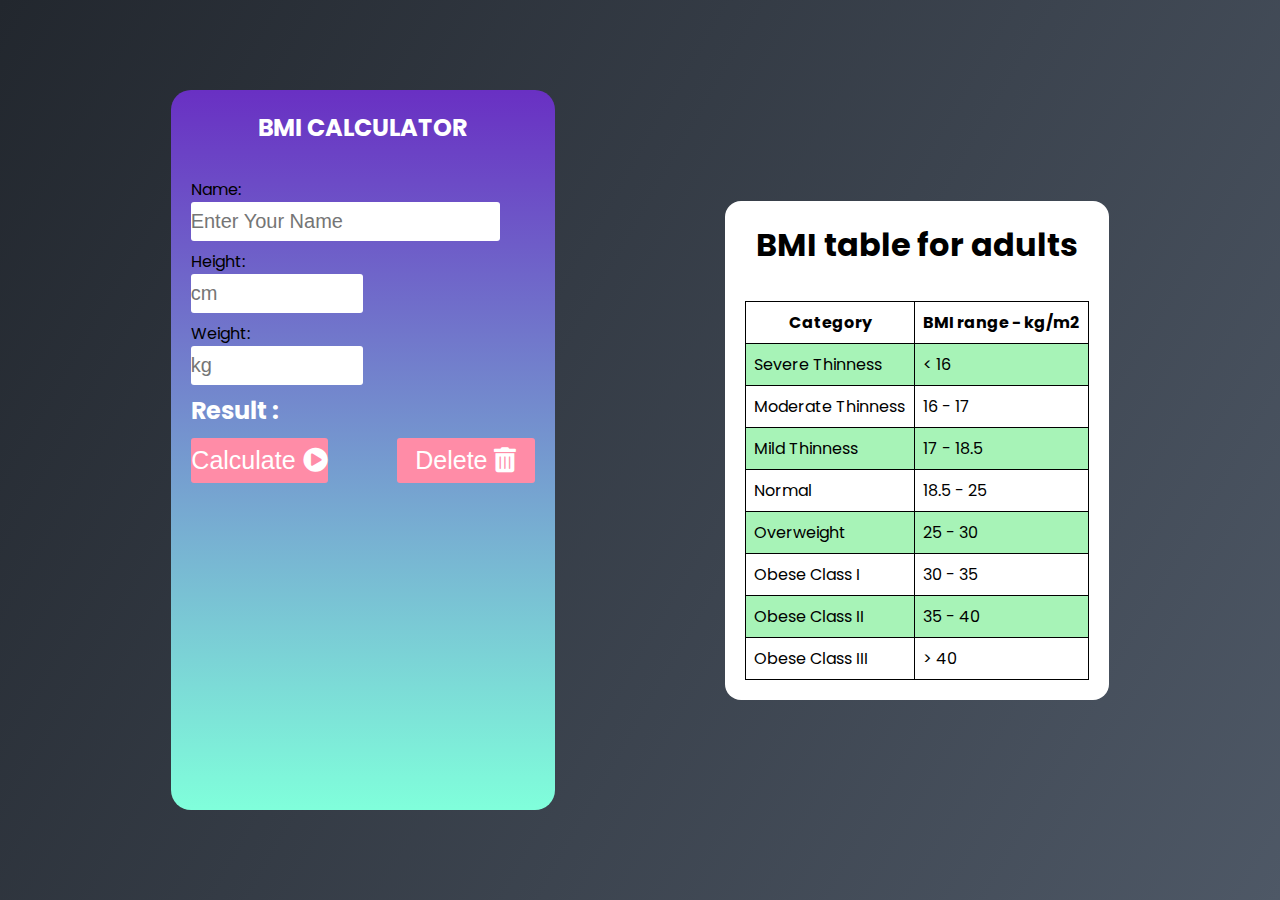
<file: index.html>
<!DOCTYPE html>
<html lang="en">
<head>
  <meta charset="UTF-8">
  <meta http-equiv="X-UA-Compatible" content="IE=edge">
  <meta name="viewport" content="width=device-width, initial-scale=1.0">
  <link rel="stylesheet" href="bmi.css">
  <title>BMI Calculator</title>
	<link href="https://fonts.googleapis.com/css2?family=Poppins:ital@0;1&display=swap" rel="stylesheet">
	<link rel="stylesheet" type="text/css" href="https://cdnjs.cloudflare.com/ajax/libs/font-awesome/5.15.3/css/all.min.css">
</head>
<body>
  <main>
    <section class="box">
      <h2 class="h2">BMI CALCULATOR</h2>
      <div class="input">
        <form>
          <span>Name: </span>
          <input class="inputname"type="text" placeholder="Enter Your Name" id="name">
          <span>Height: </span>
          <input type="number" placeholder="cm" id="height">
          <span>Weight: </span>
          <input type="number" placeholder="kg" id="weight">
          <div id="result">
            <h2>Result :</h2>
          </div>
          <div class="button">
            <button type="text"  onclick="bmi()" id="result">Calculate <i class="fas fa-play-circle"></i></button>
            <button type="text" onclick="remove()" id="remove">Delete <i class="fas fa-trash-alt"></i></button>
          </div>
        </form>
      </div>
    </section>
    <section class="notes">
      <h1>BMI table for adults</h1>
      <table style="width:100%">
        <tr>
          <th>Category</th>
          <th>BMI range - kg/m2</th> 
        </tr>
        <tr>
          <td>Severe Thinness</td>
          <td>< 16</td>
        </tr>
        <tr>
          <td>Moderate Thinness</td>
          <td>16 - 17</td>
        </tr>
        <tr>
          <td>Mild Thinness</td>
          <td>17 - 18.5</td>
        </tr>
        <tr>
          <td>Normal</td>
          <td>18.5 - 25</td>
        </tr>
        <tr>
          <td>Overweight</td>
          <td>25 - 30</td>
        </tr>
        <tr>
          <td>Obese Class I</td>
          <td>30 - 35</td>
        </tr>
        <tr>
          <td>Obese Class II</td>
          <td>35 - 40</td>
        </tr>
        <tr>
          <td>Obese Class III</td>
          <td>> 40</td>
        </tr> 
      </table>
    </section>
  </main>
  <script src="bmi.js"></script>
	<script src="https://cdn.jsdelivr.net/npm/bootstrap@5.0.2/dist/js/bootstrap.bundle.min.js" integrity="sha384-MrcW6ZMFYlzcLA8Nl+NtUVF0sA7MsXsP1UyJoMp4YLEuNSfAP+JcXn/tWtIaxVXM" crossorigin="anonymous"></script>
	<script src="https://cdn.jsdelivr.net/npm/@popperjs/core@2.9.2/dist/umd/popper.min.js" integrity="sha384-IQsoLXl5PILFhosVNubq5LC7Qb9DXgDA9i+tQ8Zj3iwWAwPtgFTxbJ8NT4GN1R8p" crossorigin="anonymous"></script>
	<script src="https://cdn.jsdel	ivr.net/npm/bootstrap@5.0.2/dist/js/bootstrap.min.js" integrity="sha384-cVKIPhGWiC2Al4u+LWgxfKTRIcfu0JTxR+EQDz/bgldoEyl4H0zUF0QKbrJ0EcQF" crossorigin="anonymous"></script>
</body>
</html>
</file>
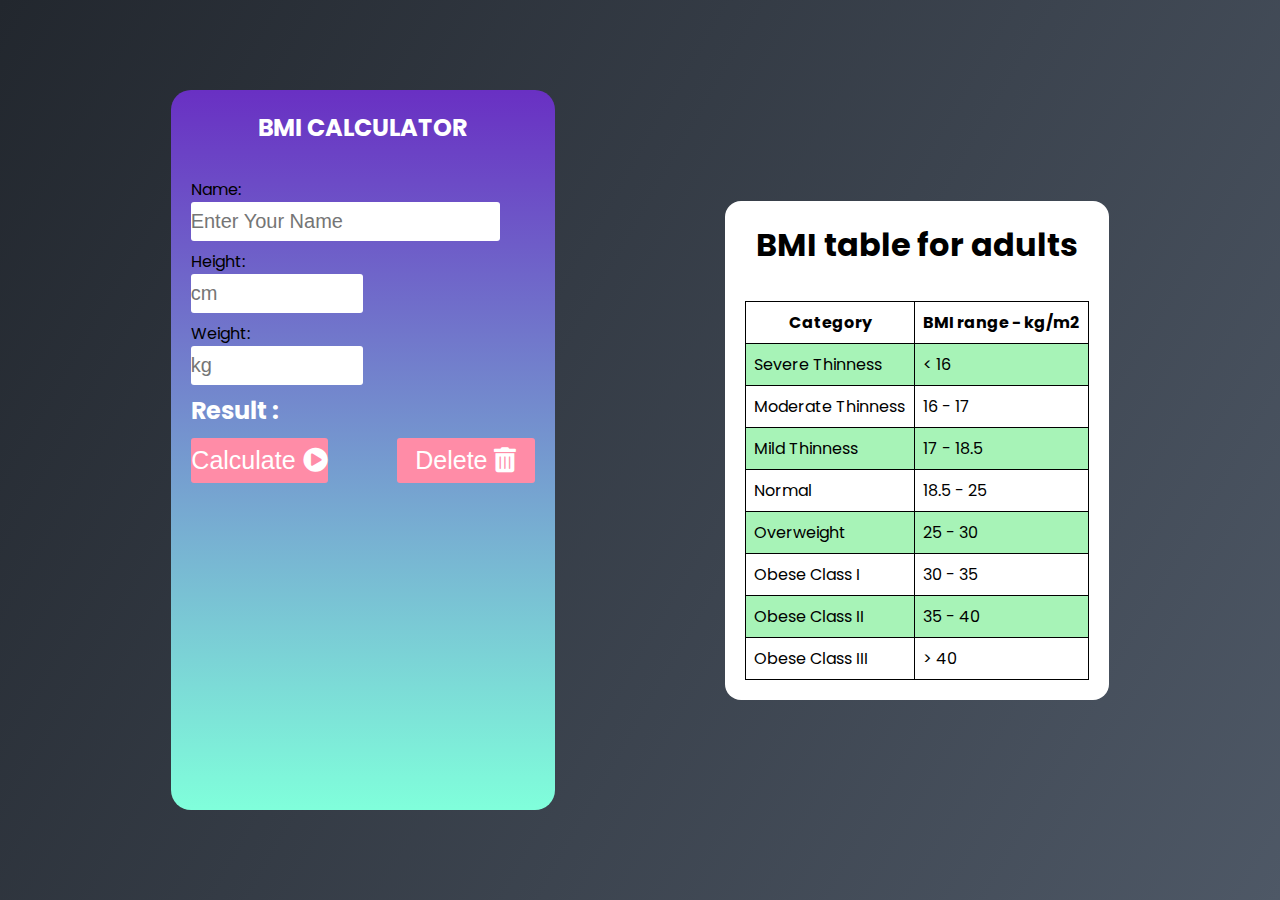
<file: bmi.html>
<!DOCTYPE html>
<html lang="en">
<head>
  <meta charset="UTF-8">
  <meta http-equiv="X-UA-Compatible" content="IE=edge">
  <meta name="viewport" content="width=device-width, initial-scale=1.0">
  <link rel="stylesheet" href="bmi.css">
  <title>BMI Calculator</title>
	<link href="https://fonts.googleapis.com/css2?family=Poppins:ital@0;1&display=swap" rel="stylesheet">
	<link rel="stylesheet" type="text/css" href="https://cdnjs.cloudflare.com/ajax/libs/font-awesome/5.15.3/css/all.min.css">
</head>
<body>
  <main>
    <section class="box">
      <h2 class="h2">BMI CALCULATOR</h2>
      <div class="input">
        <form>
          <span>Name: </span>
          <input class="inputname"type="text" placeholder="Enter Your Name" id="name">
          <span>Height: </span>
          <input type="number" placeholder="cm" id="height">
          <span>Weight: </span>
          <input type="number" placeholder="kg" id="weight">
          <div id="result">
            <h2>Result :</h2>
          </div>
          <div class="button">
            <button type="text"  onclick="bmi()" id="result">Calculate <i class="fas fa-play-circle"></i></button>
            <button type="text" onclick="remove()" id="remove">Delete <i class="fas fa-trash-alt"></i></button>
          </div>
        </form>
      </div>
    </section>
    <section class="notes">
      <h1>BMI table for adults</h1>
      <table style="width:100%">
        <tr>
          <th>Category</th>
          <th>BMI range - kg/m2</th> 
        </tr>
        <tr>
          <td>Severe Thinness</td>
          <td>< 16</td>
        </tr>
        <tr>
          <td>Moderate Thinness</td>
          <td>16 - 17</td>
        </tr>
        <tr>
          <td>Mild Thinness</td>
          <td>17 - 18.5</td>
        </tr>
        <tr>
          <td>Normal</td>
          <td>18.5 - 25</td>
        </tr>
        <tr>
          <td>Overweight</td>
          <td>25 - 30</td>
        </tr>
        <tr>
          <td>Obese Class I</td>
          <td>30 - 35</td>
        </tr>
        <tr>
          <td>Obese Class II</td>
          <td>35 - 40</td>
        </tr>
        <tr>
          <td>Obese Class III</td>
          <td>> 40</td>
        </tr> 
      </table>
    </section>
  </main>
  <script src="bmi.js"></script>
	<script src="https://cdn.jsdelivr.net/npm/bootstrap@5.0.2/dist/js/bootstrap.bundle.min.js" integrity="sha384-MrcW6ZMFYlzcLA8Nl+NtUVF0sA7MsXsP1UyJoMp4YLEuNSfAP+JcXn/tWtIaxVXM" crossorigin="anonymous"></script>
	<script src="https://cdn.jsdelivr.net/npm/@popperjs/core@2.9.2/dist/umd/popper.min.js" integrity="sha384-IQsoLXl5PILFhosVNubq5LC7Qb9DXgDA9i+tQ8Zj3iwWAwPtgFTxbJ8NT4GN1R8p" crossorigin="anonymous"></script>
	<script src="https://cdn.jsdel	ivr.net/npm/bootstrap@5.0.2/dist/js/bootstrap.min.js" integrity="sha384-cVKIPhGWiC2Al4u+LWgxfKTRIcfu0JTxR+EQDz/bgldoEyl4H0zUF0QKbrJ0EcQF" crossorigin="anonymous"></script>
</body>
</html>
</file>
<file: bmi.css>
@import url('https://fonts.googleapis.com/css2?family=Poppins&display=swap');
* {
  margin: 0;
  padding: 0;
  box-sizing: border-box;
}
body {
  font-family: 'Poppins', sans-serif;
}
main {
  min-height: 100vh;
  display: flex;
  justify-content: space-evenly;
  align-items: center;
  background: linear-gradient(120deg, #22272E, #4e5866);
}
.box {
  min-height: 80vh;
  background: linear-gradient(#6930c3, #80ffdb);
  width: 30%;
  border-radius: 20px;
  padding: 20px;
}
.box .h2 {
  text-align: center;
  color: white;
}
#result h2 {
  color: white;
}
form {
  display: flex;
  flex-direction: column;
  margin-top: 2rem;
}
form input {
  width: 50%;
  outline: none;
  border: none;
  padding: 0.5rem 0;
  font-size: 20px;
  border-radius: 3px;
  margin-bottom: 0.5rem;
}
form button {
  width: 40%;
  height: 30%;
  font-size: 25px;
  margin-top: 10px;
  border: none;
  background-color: #FF8CA7;
  padding: 0.5rem 0;
  color: white;
  border-radius: 3px;
}
form button:hover {
  cursor: pointer;
  background-color: #db5675;
}
.button {
  display: flex;
  flex-direction: row;
  justify-content: space-between;
  outline: none;
}
.inputname {
  width: 90%;
}
/* Notes */
.notes {
  width: 30%;
  min-height: 20vh;
  background: white;
  padding: 20px;
  border-radius: 1rem;
}
.notes h1 {
  text-align: center;
  padding-bottom: 2rem;
}
table {
  border-collapse: collapse;
  width: 100%;
}
th {
  border: 1px solid #000000;
  text-align: center;
  padding: 8px;
}
td {
  border: 1px solid #000000;
  padding: 8px;
}

tr:nth-child(even) {
  background-color: #a7f3b7;
}
</file>
